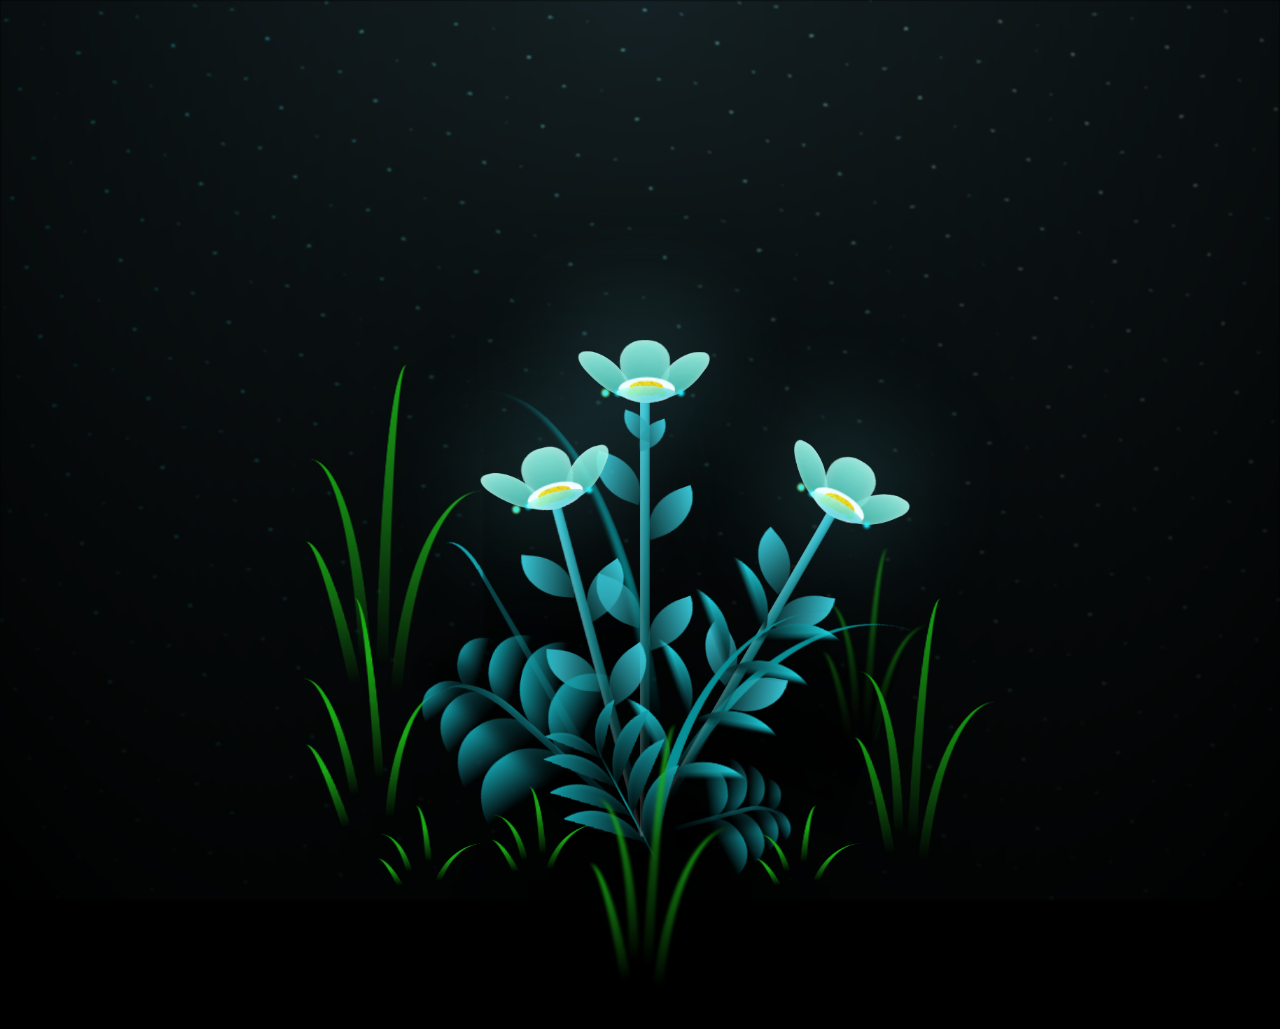
<file: bunga.html>
<!DOCTYPE html>
<html lang="en">
<head>
    <meta charset="UTF-8">
    <meta name="viewport" content="width=device-width, initial-scale=1.0">
    <title>Document</title>
    <link rel="stylesheet" href="bunga.css">
</head>
<body class="not-loaded">
    <div class="night"></div>
    <div class="flowers">
    <div class="flower flower--1">
    <div class="flower__leafs flower__leafs--1">
        <div class="flower__leaf flower__leaf--1"></div>
        <div class="flower__leaf flower__leaf--2"></div>
        <div class="flower__leaf flower__leaf--3"></div>
        <div class="flower__leaf flower__leaf--4"></div>
        

        <div class="flower__white-circle"></div>

        <div class="flower__light flower__light--1"></div>
        <div class="flower__light flower__light--2"></div>
        <div class="flower__light flower__light--3"></div>
        <div class="flower__light flower__light--4"></div>
        <div class="flower__light flower__light--5"></div>
        <div class="flower__light flower__light--6"></div>
        <div class="flower__light flower__light--7"></div>
        <div class="flower__light flower__light--8"></div>

    </div>
    <div class="flower__line">
        <div class="flower__line__leaf flower__line__leaf--1"></div>
        <div class="flower__line__leaf flower__line__leaf--2"></div>
        <div class="flower__line__leaf flower__line__leaf--3"></div>
        <div class="flower__line__leaf flower__line__leaf--4"></div>
        <div class="flower__line__leaf flower__line__leaf--5"></div>
        <div class="flower__line__leaf flower__line__leaf--6"></div>
    </div>
    </div>

    <div class="flower flower--2">
    <div class="flower__leafs flower__leafs--2">
        <div class="flower__leaf flower__leaf--1"></div>
        <div class="flower__leaf flower__leaf--2"></div>
        <div class="flower__leaf flower__leaf--3"></div>
        <div class="flower__leaf flower__leaf--4"></div>
        <div class="flower__white-circle"></div>

        <div class="flower__light flower__light--1"></div>
        <div class="flower__light flower__light--2"></div>
        <div class="flower__light flower__light--3"></div>
        <div class="flower__light flower__light--4"></div>
        <div class="flower__light flower__light--5"></div>
        <div class="flower__light flower__light--6"></div>
        <div class="flower__light flower__light--7"></div>
        <div class="flower__light flower__light--8"></div>

    </div>
    <div class="flower__line">
        <div class="flower__line__leaf flower__line__leaf--1"></div>
        <div class="flower__line__leaf flower__line__leaf--2"></div>
        <div class="flower__line__leaf flower__line__leaf--3"></div>
        <div class="flower__line__leaf flower__line__leaf--4"></div>
    </div>
    </div>

    <div class="flower flower--3">
    <div class="flower__leafs flower__leafs--3">
        <div class="flower__leaf flower__leaf--1"></div>
        <div class="flower__leaf flower__leaf--2"></div>
        <div class="flower__leaf flower__leaf--3"></div>
        <div class="flower__leaf flower__leaf--4"></div>
        <div class="flower__white-circle"></div>

        <div class="flower__light flower__light--1"></div>
        <div class="flower__light flower__light--2"></div>
        <div class="flower__light flower__light--3"></div>
        <div class="flower__light flower__light--4"></div>
        <div class="flower__light flower__light--5"></div>
        <div class="flower__light flower__light--6"></div>
        <div class="flower__light flower__light--7"></div>
        <div class="flower__light flower__light--8"></div>

    </div>
    <div class="flower__line">
        <div class="flower__line__leaf flower__line__leaf--1"></div>
        <div class="flower__line__leaf flower__line__leaf--2"></div>
        <div class="flower__line__leaf flower__line__leaf--3"></div>
        <div class="flower__line__leaf flower__line__leaf--4"></div>
    </div>
    </div>

    <div class="grow-ans" style="--d:1.2s">
    <div class="flower__g-long">
        <div class="flower__g-long__top"></div>
        <div class="flower__g-long__bottom"></div>
    </div>
    </div>

    <div class="growing-grass">
    <div class="flower__grass flower__grass--1">
        <div class="flower__grass--top"></div>
        <div class="flower__grass--bottom"></div>
        <div class="flower__grass__leaf flower__grass__leaf--1"></div>
        <div class="flower__grass__leaf flower__grass__leaf--2"></div>
        <div class="flower__grass__leaf flower__grass__leaf--3"></div>
        <div class="flower__grass__leaf flower__grass__leaf--4"></div>
        <div class="flower__grass__leaf flower__grass__leaf--5"></div>
        <div class="flower__grass__leaf flower__grass__leaf--6"></div>
        <div class="flower__grass__leaf flower__grass__leaf--7"></div>
        <div class="flower__grass__leaf flower__grass__leaf--8"></div>
        <div class="flower__grass__overlay"></div>
    </div>
    </div>

    <div class="growing-grass">
    <div class="flower__grass flower__grass--2">
        <div class="flower__grass--top"></div>
        <div class="flower__grass--bottom"></div>
        <div class="flower__grass__leaf flower__grass__leaf--1"></div>
        <div class="flower__grass__leaf flower__grass__leaf--2"></div>
        <div class="flower__grass__leaf flower__grass__leaf--3"></div>
        <div class="flower__grass__leaf flower__grass__leaf--4"></div>
        <div class="flower__grass__leaf flower__grass__leaf--5"></div>
        <div class="flower__grass__leaf flower__grass__leaf--6"></div>
        <div class="flower__grass__leaf flower__grass__leaf--7"></div>
        <div class="flower__grass__leaf flower__grass__leaf--8"></div>
        <div class="flower__grass__overlay"></div>
    </div>
    </div>

    <div class="grow-ans" style="--d:2.4s">
    <div class="flower__g-right flower__g-right--1">
        <div class="leaf"></div>
    </div>
    </div>

    <div class="grow-ans" style="--d:2.8s">
    <div class="flower__g-right flower__g-right--2">
        <div class="leaf"></div>
    </div>
    </div>

    <div class="grow-ans" style="--d:2.8s">
    <div class="flower__g-front">
        <div class="flower__g-front__leaf-wrapper flower__g-front__leaf-wrapper--1">
        <div class="flower__g-front__leaf"></div>
        </div>
        <div class="flower__g-front__leaf-wrapper flower__g-front__leaf-wrapper--2">
        <div class="flower__g-front__leaf"></div>
        </div>
        <div class="flower__g-front__leaf-wrapper flower__g-front__leaf-wrapper--3">
        <div class="flower__g-front__leaf"></div>
        </div>
        <div class="flower__g-front__leaf-wrapper flower__g-front__leaf-wrapper--4">
        <div class="flower__g-front__leaf"></div>
        </div>
        <div class="flower__g-front__leaf-wrapper flower__g-front__leaf-wrapper--5">
        <div class="flower__g-front__leaf"></div>
        </div>
        <div class="flower__g-front__leaf-wrapper flower__g-front__leaf-wrapper--6">
        <div class="flower__g-front__leaf"></div>
        </div>
        <div class="flower__g-front__leaf-wrapper flower__g-front__leaf-wrapper--7">
        <div class="flower__g-front__leaf"></div>
        </div>
        <div class="flower__g-front__leaf-wrapper flower__g-front__leaf-wrapper--8">
        <div class="flower__g-front__leaf"></div>
        </div>
        <div class="flower__g-front__line"></div>
    </div>
    </div>

    <div class="grow-ans" style="--d:3.2s">
    <div class="flower__g-fr">
        <div class="leaf"></div>
        <div class="flower__g-fr__leaf flower__g-fr__leaf--1"></div>
        <div class="flower__g-fr__leaf flower__g-fr__leaf--2"></div>
        <div class="flower__g-fr__leaf flower__g-fr__leaf--3"></div>
        <div class="flower__g-fr__leaf flower__g-fr__leaf--4"></div>
        <div class="flower__g-fr__leaf flower__g-fr__leaf--5"></div>
        <div class="flower__g-fr__leaf flower__g-fr__leaf--6"></div>
        <div class="flower__g-fr__leaf flower__g-fr__leaf--7"></div>
        <div class="flower__g-fr__leaf flower__g-fr__leaf--8"></div>
    </div>
    </div>

    <div class="long-g long-g--0">
    <div class="grow-ans" style="--d:3s">
        <div class="leaf leaf--0"></div>
    </div>
    <div class="grow-ans" style="--d:2.2s">
        <div class="leaf leaf--1"></div>
    </div>
    <div class="grow-ans" style="--d:3.4s">
        <div class="leaf leaf--2"></div>
    </div>
    <div class="grow-ans" style="--d:3.6s">
        <div class="leaf leaf--3"></div>
    </div>
    </div>

    <div class="long-g long-g--1">
    <div class="grow-ans" style="--d:3.6s">
        <div class="leaf leaf--0"></div>
    </div>
    <div class="grow-ans" style="--d:3.8s">
        <div class="leaf leaf--1"></div>
    </div>
    <div class="grow-ans" style="--d:4s">
        <div class="leaf leaf--2"></div>
    </div>
    <div class="grow-ans" style="--d:4.2s">
        <div class="leaf leaf--3"></div>
    </div>
    </div>

    <div class="long-g long-g--2">
    <div class="grow-ans" style="--d:4s">
        <div class="leaf leaf--0"></div>
    </div>
    <div class="grow-ans" style="--d:4.2s">
        <div class="leaf leaf--1"></div>
    </div>
    <div class="grow-ans" style="--d:4.4s">
        <div class="leaf leaf--2"></div>
    </div>
    <div class="grow-ans" style="--d:4.6s">
        <div class="leaf leaf--3"></div>
    </div>
    </div>

    <div class="long-g long-g--3">
    <div class="grow-ans" style="--d:4s">
        <div class="leaf leaf--0"></div>
    </div>
    <div class="grow-ans" style="--d:4.2s">
        <div class="leaf leaf--1"></div>
    </div>
    <div class="grow-ans" style="--d:3s">
        <div class="leaf leaf--2"></div>
    </div>
    <div class="grow-ans" style="--d:3.6s">
        <div class="leaf leaf--3"></div>
    </div>
    </div>

    <div class="long-g long-g--4">
    <div class="grow-ans" style="--d:4s">
        <div class="leaf leaf--0"></div>
    </div>
    <div class="grow-ans" style="--d:4.2s">
        <div class="leaf leaf--1"></div>
    </div>
    <div class="grow-ans" style="--d:3s">
        <div class="leaf leaf--2"></div>
    </div>
    <div class="grow-ans" style="--d:3.6s">
        <div class="leaf leaf--3"></div>
    </div>
    </div>

    <div class="long-g long-g--5">
    <div class="grow-ans" style="--d:4s">
        <div class="leaf leaf--0"></div>
    </div>
    <div class="grow-ans" style="--d:4.2s">
        <div class="leaf leaf--1"></div>
    </div>
    <div class="grow-ans" style="--d:3s">
        <div class="leaf leaf--2"></div>
    </div>
    <div class="grow-ans" style="--d:3.6s">
        <div class="leaf leaf--3"></div>
    </div>
    </div>

    <div class="long-g long-g--6">
    <div class="grow-ans" style="--d:4.2s">
        <div class="leaf leaf--0"></div>
    </div>
    <div class="grow-ans" style="--d:4.4s">
        <div class="leaf leaf--1"></div>
    </div>
    <div class="grow-ans" style="--d:4.6s">
        <div class="leaf leaf--2"></div>
    </div>
    <div class="grow-ans" style="--d:4.8s">
        <div class="leaf leaf--3"></div>
    </div>
    </div>

    <div class="long-g long-g--7">
    <div class="grow-ans" style="--d:3s">
        <div class="leaf leaf--0"></div>
    </div>
    <div class="grow-ans" style="--d:3.2s">
        <div class="leaf leaf--1"></div>
    </div>
    <div class="grow-ans" style="--d:3.5s">
        <div class="leaf leaf--2"></div>
    </div>
    <div class="grow-ans" style="--d:3.6s">
        <div class="leaf leaf--3"></div>
    </div>
    </div>
    </div>
    <script src="bunga.js"></script>
    </body>

</html>
</file>
<file: bunga.css>
*,
*::after,
*::before {
  padding: 0;
  margin: 0;
  box-sizing: border-box;
}

:root {
  --dark-color: #000;
}

body {
  display: flex;
  align-items: flex-end;
  justify-content: center;
  min-height: 100vh;
  background-color: var(--dark-color);
  overflow: hidden;
  perspective: 1000px;
}

.night {
  position: fixed;
  left: 50%;
  top: 0;
  transform: translateX(-50%);
  width: 100%;
  height: 100%;
  filter: blur(0.1vmin);
  background-image: radial-gradient(ellipse at top, transparent 0%, var(--dark-color)), radial-gradient(ellipse at bottom, var(--dark-color), rgba(145, 233, 255, 0.2)), repeating-linear-gradient(220deg, black 0px, black 19px, transparent 19px, transparent 22px), repeating-linear-gradient(189deg, black 0px, black 19px, transparent 19px, transparent 22px), repeating-linear-gradient(148deg, black 0px, black 19px, transparent 19px, transparent 22px), linear-gradient(90deg, #00fffa, #f0f0f0);
}

.flowers {
  position: relative;
  transform: scale(0.7);
}

.flower {
  position: absolute;
  bottom: 10vmin;
  transform-origin: bottom center;
  z-index: 10;
  --fl-speed: 0.8s;
}
.flower--1 {
  animation: moving-flower-1 4s linear infinite;
}
.flower--1 .flower__line {
  height: 70vmin;
  animation-delay: 0.3s;
}
.flower--1 .flower__line__leaf--1 {
  animation: blooming-leaf-right var(--fl-speed) 1.6s backwards;
}
.flower--1 .flower__line__leaf--2 {
  animation: blooming-leaf-right var(--fl-speed) 1.4s backwards;
}
.flower--1 .flower__line__leaf--3 {
  animation: blooming-leaf-left var(--fl-speed) 1.2s backwards;
}
.flower--1 .flower__line__leaf--4 {
  animation: blooming-leaf-left var(--fl-speed) 1s backwards;
}
.flower--1 .flower__line__leaf--5 {
  animation: blooming-leaf-right var(--fl-speed) 1.8s backwards;
}
.flower--1 .flower__line__leaf--6 {
  animation: blooming-leaf-left var(--fl-speed) 2s backwards;
}
.flower--2 {
  left: 50%;
  transform: rotate(30deg);
  animation: moving-flower-2 4s linear infinite;
}
.flower--2 .flower__line {
  height: 60vmin;
  animation-delay: 0.8s;
}
.flower--2 .flower__line__leaf--1 {
  animation: blooming-leaf-right var(--fl-speed) 1.9s backwards;
}
.flower--2 .flower__line__leaf--2 {
  animation: blooming-leaf-right var(--fl-speed) 1.7s backwards;
}
.flower--2 .flower__line__leaf--3 {
  animation: blooming-leaf-left var(--fl-speed) 1.5s backwards;
}
.flower--2 .flower__line__leaf--4 {
  animation: blooming-leaf-left var(--fl-speed) 1.3s backwards;
}
.flower--3 {
  left: 50%;
  transform: rotate(-15deg);
  animation: moving-flower-3 4s linear infinite;
}
.flower--3 .flower__line {
  animation-delay: 0.9s;
}
.flower--3 .flower__line__leaf--1 {
  animation: blooming-leaf-right var(--fl-speed) 2.5s backwards;
}
.flower--3 .flower__line__leaf--2 {
  animation: blooming-leaf-right var(--fl-speed) 2.3s backwards;
}
.flower--3 .flower__line__leaf--3 {
  animation: blooming-leaf-left var(--fl-speed) 2.1s backwards;
}
.flower--3 .flower__line__leaf--4 {
  animation: blooming-leaf-left var(--fl-speed) 1.9s backwards;
}
.flower__leafs {
  position: relative;
  animation: blooming-flower 2s backwards;
}
.flower__leafs--1 {
  animation-delay: 1.1s;
}
.flower__leafs--2 {
  animation-delay: 1.4s;
}
.flower__leafs--3 {
  animation-delay: 1.7s;
}
.flower__leafs::after {
  content: "";
  position: absolute;
  left: 0;
  top: 0;
  transform: translate(-50%, -100%);
  width: 8vmin;
  height: 8vmin;
  background-color: #6bf0ff;
  filter: blur(10vmin);
}
.flower__leaf {
  position: absolute;
  bottom: 0;
  left: 50%;
  width: 8vmin;
  height: 11vmin;
  border-radius: 51% 49% 47% 53%/44% 45% 55% 69%;
  background-color: #65e6cc;
  background-image: linear-gradient(to top, #40bbab, #a7ffee);
  transform-origin: bottom center;
  opacity: 0.9;
  box-shadow: inset 0 0 2vmin rgba(255, 255, 255, 0.5);
}
.flower__leaf--1 {
  transform: translate(-10%, 1%) rotateY(40deg) rotateX(-50deg);
}
.flower__leaf--2 {
  transform: translate(-50%, -4%) rotateX(40deg);
}
.flower__leaf--3 {
  transform: translate(-90%, 0%) rotateY(45deg) rotateX(50deg);
}
.flower__leaf--4 {
  width: 8vmin;
  height: 8vmin;
  transform-origin: bottom left;
  border-radius: 4vmin 10vmin 4vmin 4vmin;
  transform: translate(0%, 18%) rotateX(70deg) rotate(-43deg);
  background-image: linear-gradient(to top, #39c6d6, #a7ffee);
  z-index: 1;
  opacity: 0.8;
}
.flower__white-circle {
  position: absolute;
  left: -3.5vmin;
  top: -3vmin;
  width: 9vmin;
  height: 4vmin;
  border-radius: 50%;
  background-color: #fff;
}
.flower__white-circle::after {
  content: "";
  position: absolute;
  left: 50%;
  top: 45%;
  transform: translate(-50%, -50%);
  width: 60%;
  height: 60%;
  border-radius: inherit;
  background-image: repeating-linear-gradient(135deg, rgba(0, 0, 0, 0.03) 0px, rgba(0, 0, 0, 0.03) 1px, transparent 1px, transparent 12px), repeating-linear-gradient(45deg, rgba(0, 0, 0, 0.03) 0px, rgba(0, 0, 0, 0.03) 1px, transparent 1px, transparent 12px), repeating-linear-gradient(67.5deg, rgba(0, 0, 0, 0.03) 0px, rgba(0, 0, 0, 0.03) 1px, transparent 1px, transparent 12px), repeating-linear-gradient(135deg, rgba(0, 0, 0, 0.03) 0px, rgba(0, 0, 0, 0.03) 1px, transparent 1px, transparent 12px), repeating-linear-gradient(45deg, rgba(0, 0, 0, 0.03) 0px, rgba(0, 0, 0, 0.03) 1px, transparent 1px, transparent 12px), repeating-linear-gradient(112.5deg, rgba(0, 0, 0, 0.03) 0px, rgba(0, 0, 0, 0.03) 1px, transparent 1px, transparent 12px), repeating-linear-gradient(112.5deg, rgba(0, 0, 0, 0.03) 0px, rgba(0, 0, 0, 0.03) 1px, transparent 1px, transparent 12px), repeating-linear-gradient(45deg, rgba(0, 0, 0, 0.03) 0px, rgba(0, 0, 0, 0.03) 1px, transparent 1px, transparent 12px), repeating-linear-gradient(22.5deg, rgba(0, 0, 0, 0.03) 0px, rgba(0, 0, 0, 0.03) 1px, transparent 1px, transparent 12px), repeating-linear-gradient(45deg, rgba(0, 0, 0, 0.03) 0px, rgba(0, 0, 0, 0.03) 1px, transparent 1px, transparent 12px), repeating-linear-gradient(22.5deg, rgba(0, 0, 0, 0.03) 0px, rgba(0, 0, 0, 0.03) 1px, transparent 1px, transparent 12px), repeating-linear-gradient(135deg, rgba(0, 0, 0, 0.03) 0px, rgba(0, 0, 0, 0.03) 1px, transparent 1px, transparent 12px), repeating-linear-gradient(157.5deg, rgba(0, 0, 0, 0.03) 0px, rgba(0, 0, 0, 0.03) 1px, transparent 1px, transparent 12px), repeating-linear-gradient(67.5deg, rgba(0, 0, 0, 0.03) 0px, rgba(0, 0, 0, 0.03) 1px, transparent 1px, transparent 12px), repeating-linear-gradient(67.5deg, rgba(0, 0, 0, 0.03) 0px, rgba(0, 0, 0, 0.03) 1px, transparent 1px, transparent 12px), linear-gradient(90deg, #ffeb12, #ffce00);
}
.flower__line {
  height: 55vmin;
  width: 1.5vmin;
  background-image: linear-gradient(to left, rgba(0, 0, 0, 0.2), transparent, rgba(255, 255, 255, 0.2)), linear-gradient(to top, transparent 10%, #14757a, #39c6d6);
  box-shadow: inset 0 0 2px rgba(0, 0, 0, 0.5);
  animation: grow-flower-tree 4s backwards;
}
.flower__line__leaf {
  --w: 7vmin;
  --h: calc(var(--w) + 2vmin);
  position: absolute;
  top: 20%;
  left: 90%;
  width: var(--w);
  height: var(--h);
  border-top-right-radius: var(--h);
  border-bottom-left-radius: var(--h);
  background-image: linear-gradient(to top, rgba(20, 117, 122, 0.4), #39c6d6);
}
.flower__line__leaf--1 {
  transform: rotate(70deg) rotateY(30deg);
}
.flower__line__leaf--2 {
  top: 45%;
  transform: rotate(70deg) rotateY(30deg);
}
.flower__line__leaf--3, .flower__line__leaf--4, .flower__line__leaf--6 {
  border-top-right-radius: 0;
  border-bottom-left-radius: 0;
  border-top-left-radius: var(--h);
  border-bottom-right-radius: var(--h);
  left: -460%;
  top: 12%;
  transform: rotate(-70deg) rotateY(30deg);
}
.flower__line__leaf--4 {
  top: 40%;
}
.flower__line__leaf--5 {
  top: 0;
  transform-origin: left;
  transform: rotate(70deg) rotateY(30deg) scale(0.6);
}
.flower__line__leaf--6 {
  top: -2%;
  left: -450%;
  transform-origin: right;
  transform: rotate(-70deg) rotateY(30deg) scale(0.6);
}
.flower__light {
  position: absolute;
  bottom: 0vmin;
  width: 1vmin;
  height: 1vmin;
  background-color: #fffb00;
  border-radius: 50%;
  filter: blur(0.2vmin);
  animation: light-ans 4s linear infinite backwards;
}
.flower__light:nth-child(odd) {
  background-color: #23f0ff;
}
.flower__light--1 {
  left: -2vmin;
  animation-delay: 1s;
}
.flower__light--2 {
  left: 3vmin;
  animation-delay: 0.5s;
}
.flower__light--3 {
  left: -6vmin;
  animation-delay: 0.3s;
}
.flower__light--4 {
  left: 6vmin;
  animation-delay: 0.9s;
}
.flower__light--5 {
  left: -1vmin;
  animation-delay: 1.5s;
}
.flower__light--6 {
  left: -4vmin;
  animation-delay: 3s;
}
.flower__light--7 {
  left: 3vmin;
  animation-delay: 2s;
}
.flower__light--8 {
  left: -6vmin;
  animation-delay: 3.5s;
}
.flower__grass {
  --c: #159faa;
  --line-w: 1.5vmin;
  position: absolute;
  bottom: 12vmin;
  left: -7vmin;
  display: flex;
  flex-direction: column;
  align-items: flex-end;
  z-index: 20;
  transform-origin: bottom center;
  transform: rotate(-48deg) rotateY(40deg);
}
.flower__grass--1 {
  animation: moving-grass 2s linear infinite;
}
.flower__grass--2 {
  left: 2vmin;
  bottom: 10vmin;
  transform: scale(0.5) rotate(75deg) rotateX(10deg) rotateY(-200deg);
  opacity: 0.8;
  z-index: 0;
  animation: moving-grass--2 1.5s linear infinite;
}
.flower__grass--top {
  width: 7vmin;
  height: 10vmin;
  border-top-right-radius: 100%;
  border-right: var(--line-w) solid var(--c);
  transform-origin: bottom center;
  transform: rotate(-2deg);
}
.flower__grass--bottom {
  margin-top: -2px;
  width: var(--line-w);
  height: 25vmin;
  background-image: linear-gradient(to top, transparent, var(--c));
}
.flower__grass__leaf {
  --size: 10vmin;
  position: absolute;
  width: calc(var(--size) * 2.1);
  height: var(--size);
  border-top-left-radius: var(--size);
  border-top-right-radius: var(--size);
  background-image: linear-gradient(to top, transparent, transparent 30%, var(--c));
  z-index: 100;
}
.flower__grass__leaf--1 {
  top: -6%;
  left: 30%;
  --size: 6vmin;
  transform: rotate(-20deg);
  animation: growing-grass-ans--1 2s 2.6s backwards;
}
@keyframes growing-grass-ans--1 {
  0% {
    transform-origin: bottom left;
    transform: rotate(-20deg) scale(0);
  }
}
.flower__grass__leaf--2 {
  top: -5%;
  left: -110%;
  --size: 6vmin;
  transform: rotate(10deg);
  animation: growing-grass-ans--2 2s 2.4s linear backwards;
}
@keyframes growing-grass-ans--2 {
  0% {
    transform-origin: bottom right;
    transform: rotate(10deg) scale(0);
  }
}
.flower__grass__leaf--3 {
  top: 5%;
  left: 60%;
  --size: 8vmin;
  transform: rotate(-18deg) rotateX(-20deg);
  animation: growing-grass-ans--3 2s 2.2s linear backwards;
}
@keyframes growing-grass-ans--3 {
  0% {
    transform-origin: bottom left;
    transform: rotate(-18deg) rotateX(-20deg) scale(0);
  }
}
.flower__grass__leaf--4 {
  top: 6%;
  left: -135%;
  --size: 8vmin;
  transform: rotate(2deg);
  animation: growing-grass-ans--4 2s 2s linear backwards;
}
@keyframes growing-grass-ans--4 {
  0% {
    transform-origin: bottom right;
    transform: rotate(2deg) scale(0);
  }
}
.flower__grass__leaf--5 {
  top: 20%;
  left: 60%;
  --size: 10vmin;
  transform: rotate(-24deg) rotateX(-20deg);
  animation: growing-grass-ans--5 2s 1.8s linear backwards;
}
@keyframes growing-grass-ans--5 {
  0% {
    transform-origin: bottom left;
    transform: rotate(-24deg) rotateX(-20deg) scale(0);
  }
}
.flower__grass__leaf--6 {
  top: 22%;
  left: -180%;
  --size: 10vmin;
  transform: rotate(10deg);
  animation: growing-grass-ans--6 2s 1.6s linear backwards;
}
@keyframes growing-grass-ans--6 {
  0% {
    transform-origin: bottom right;
    transform: rotate(10deg) scale(0);
  }
}
.flower__grass__leaf--7 {
  top: 39%;
  left: 70%;
  --size: 10vmin;
  transform: rotate(-10deg);
  animation: growing-grass-ans--7 2s 1.4s linear backwards;
}
@keyframes growing-grass-ans--7 {
  0% {
    transform-origin: bottom left;
    transform: rotate(-10deg) scale(0);
  }
}
.flower__grass__leaf--8 {
  top: 40%;
  left: -215%;
  --size: 11vmin;
  transform: rotate(10deg);
  animation: growing-grass-ans--8 2s 1.2s linear backwards;
}
@keyframes growing-grass-ans--8 {
  0% {
    transform-origin: bottom right;
    transform: rotate(10deg) scale(0);
  }
}
.flower__grass__overlay {
  position: absolute;
  top: -10%;
  right: 0%;
  width: 100%;
  height: 100%;
  background-color: rgba(0, 0, 0, 0.6);
  filter: blur(1.5vmin);
  z-index: 100;
}
.flower__g-long {
  --w: 2vmin;
  --h: 6vmin;
  --c: #159faa;
  position: absolute;
  bottom: 10vmin;
  left: -3vmin;
  transform-origin: bottom center;
  transform: rotate(-30deg) rotateY(-20deg);
  display: flex;
  flex-direction: column;
  align-items: flex-end;
  animation: flower-g-long-ans 3s linear infinite;
}
@keyframes flower-g-long-ans {
  0%, 100% {
    transform: rotate(-30deg) rotateY(-20deg);
  }
  50% {
    transform: rotate(-32deg) rotateY(-20deg);
  }
}
.flower__g-long__top {
  top: calc(var(--h) * -1);
  width: calc(var(--w) + 1vmin);
  height: var(--h);
  border-top-right-radius: 100%;
  border-right: 0.7vmin solid var(--c);
  transform: translate(-0.7vmin, 1vmin);
}
.flower__g-long__bottom {
  width: var(--w);
  height: 50vmin;
  transform-origin: bottom center;
  background-image: linear-gradient(to top, transparent 30%, var(--c));
  box-shadow: inset 0 0 2px rgba(0, 0, 0, 0.5);
  clip-path: polygon(35% 0, 65% 1%, 100% 100%, 0% 100%);
}
.flower__g-right {
  position: absolute;
  bottom: 6vmin;
  left: -2vmin;
  transform-origin: bottom left;
  transform: rotate(20deg);
}
.flower__g-right .leaf {
  width: 30vmin;
  height: 50vmin;
  border-top-left-radius: 100%;
  border-left: 2vmin solid #079097;
  background-image: linear-gradient(to bottom, transparent, var(--dark-color) 60%);
  mask-image: linear-gradient(to top, transparent 30%, #079097 60%);
}
.flower__g-right--1 {
  animation: flower-g-right-ans 2.5s linear infinite;
}
.flower__g-right--2 {
  left: 5vmin;
  transform: rotateY(-180deg);
  animation: flower-g-right-ans--2 3s linear infinite;
}
.flower__g-right--2 .leaf {
  height: 75vmin;
  filter: blur(0.3vmin);
  opacity: 0.8;
}
@keyframes flower-g-right-ans {
  0%, 100% {
    transform: rotate(20deg);
  }
  50% {
    transform: rotate(24deg) rotateX(-20deg);
  }
}
@keyframes flower-g-right-ans--2 {
  0%, 100% {
    transform: rotateY(-180deg) rotate(0deg) rotateX(-20deg);
  }
  50% {
    transform: rotateY(-180deg) rotate(6deg) rotateX(-20deg);
  }
}
.flower__g-front {
  position: absolute;
  bottom: 6vmin;
  left: 2.5vmin;
  z-index: 100;
  transform-origin: bottom center;
  transform: rotate(-28deg) rotateY(30deg) scale(1.04);
  animation: flower__g-front-ans 2s linear infinite;
}
@keyframes flower__g-front-ans {
  0%, 100% {
    transform: rotate(-28deg) rotateY(30deg) scale(1.04);
  }
  50% {
    transform: rotate(-35deg) rotateY(40deg) scale(1.04);
  }
}
.flower__g-front__line {
  width: 0.3vmin;
  height: 20vmin;
  background-image: linear-gradient(to top, transparent, #079097, transparent 100%);
  position: relative;
}
.flower__g-front__leaf-wrapper {
  position: absolute;
  top: 0;
  left: 0;
  transform-origin: bottom left;
  transform: rotate(10deg);
}
.flower__g-front__leaf-wrapper:nth-child(even) {
  left: 0vmin;
  transform: rotateY(-180deg) rotate(5deg);
  animation: flower__g-front__leaf-left-ans 1s ease-in backwards;
}
.flower__g-front__leaf-wrapper:nth-child(odd) {
  animation: flower__g-front__leaf-ans 1s ease-in backwards;
}
.flower__g-front__leaf-wrapper--1 {
  top: -8vmin;
  transform: scale(0.7);
  animation: flower__g-front__leaf-ans 1s 5.5s ease-in backwards !important;
}
.flower__g-front__leaf-wrapper--2 {
  top: -8vmin;
  transform: rotateY(-180deg) scale(0.7) !important;
  animation: flower__g-front__leaf-left-ans-2 1s 4.6s ease-in backwards !important;
}
.flower__g-front__leaf-wrapper--3 {
  top: -3vmin;
  animation: flower__g-front__leaf-ans 1s 4.6s ease-in backwards;
}
.flower__g-front__leaf-wrapper--4 {
  top: -3vmin;
  transform: rotateY(-180deg) scale(0.9) !important;
  animation: flower__g-front__leaf-left-ans-2 1s 4.6s ease-in backwards !important;
}
@keyframes flower__g-front__leaf-left-ans-2 {
  0% {
    transform: rotateY(-180deg) scale(0);
  }
}
.flower__g-front__leaf-wrapper--5, .flower__g-front__leaf-wrapper--6 {
  top: 2vmin;
}
.flower__g-front__leaf-wrapper--7, .flower__g-front__leaf-wrapper--8 {
  top: 6.5vmin;
}
.flower__g-front__leaf-wrapper--2 {
  animation-delay: 5.2s !important;
}
.flower__g-front__leaf-wrapper--3 {
  animation-delay: 4.9s !important;
}
.flower__g-front__leaf-wrapper--5 {
  animation-delay: 4.3s !important;
}
.flower__g-front__leaf-wrapper--6 {
  animation-delay: 4.1s !important;
}
.flower__g-front__leaf-wrapper--7 {
  animation-delay: 3.8s !important;
}
.flower__g-front__leaf-wrapper--8 {
  animation-delay: 3.5s !important;
}
@keyframes flower__g-front__leaf-ans {
  0% {
    transform: rotate(10deg) scale(0);
  }
}
@keyframes flower__g-front__leaf-left-ans {
  0% {
    transform: rotateY(-180deg) rotate(5deg) scale(0);
  }
}
.flower__g-front__leaf {
  width: 10vmin;
  height: 10vmin;
  border-radius: 100% 0% 0% 100%/100% 100% 0% 0%;
  box-shadow: inset 0 2px 1vmin rgba(44, 238, 252, 0.2);
  background-image: linear-gradient(to bottom left, transparent, var(--dark-color)), linear-gradient(to bottom right, #159faa 50%, transparent 50%, transparent);
  -webkit-mask-image: linear-gradient(to bottom right, #159faa 50%, transparent 50%, transparent);
  mask-image: linear-gradient(to bottom right, #159faa 50%, transparent 50%, transparent);
}
.flower__g-fr {
  position: absolute;
  bottom: -4vmin;
  left: vmin;
  transform-origin: bottom left;
  z-index: 10;
  animation: flower__g-fr-ans 2s linear infinite;
}
@keyframes flower__g-fr-ans {
  0%, 100% {
    transform: rotate(2deg);
  }
  50% {
    transform: rotate(4deg);
  }
}
.flower__g-fr .leaf {
  width: 30vmin;
  height: 50vmin;
  border-top-left-radius: 100%;
  border-left: 2vmin solid #079097;
  mask-image: linear-gradient(to top, transparent 25%, #079097 50%);
  position: relative;
  z-index: 1;
}
.flower__g-fr__leaf {
  position: absolute;
  top: 0;
  left: 0;
  width: 10vmin;
  height: 10vmin;
  border-radius: 100% 0% 0% 100%/100% 100% 0% 0%;
  box-shadow: inset 0 2px 1vmin rgba(44, 238, 252, 0.2);
  background-image: linear-gradient(to bottom left, transparent, var(--dark-color) 98%), linear-gradient(to bottom right, #23f0ff 45%, transparent 50%, transparent);
  mask-image: linear-gradient(135deg, #159faa 40%, transparent 50%, transparent);
}
.flower__g-fr__leaf--1 {
  left: 20vmin;
  transform: rotate(45deg);
  animation: flower__g-fr-leaft-ans-1 0.5s 5.2s linear backwards;
}
@keyframes flower__g-fr-leaft-ans-1 {
  0% {
    transform-origin: left;
    transform: rotate(45deg) scale(0);
  }
}
.flower__g-fr__leaf--2 {
  left: 12vmin;
  top: -7vmin;
  transform: rotate(25deg) rotateY(-180deg);
  animation: flower__g-fr-leaft-ans-6 0.5s 5s linear backwards;
}
.flower__g-fr__leaf--3 {
  left: 15vmin;
  top: 6vmin;
  transform: rotate(55deg);
  animation: flower__g-fr-leaft-ans-5 0.5s 4.8s linear backwards;
}
.flower__g-fr__leaf--4 {
  left: 6vmin;
  top: -2vmin;
  transform: rotate(25deg) rotateY(-180deg);
  animation: flower__g-fr-leaft-ans-6 0.5s 4.6s linear backwards;
}
.flower__g-fr__leaf--5 {
  left: 10vmin;
  top: 14vmin;
  transform: rotate(55deg);
  animation: flower__g-fr-leaft-ans-5 0.5s 4.4s linear backwards;
}
@keyframes flower__g-fr-leaft-ans-5 {
  0% {
    transform-origin: left;
    transform: rotate(55deg) scale(0);
  }
}
.flower__g-fr__leaf--6 {
  left: 0vmin;
  top: 6vmin;
  transform: rotate(25deg) rotateY(-180deg);
  animation: flower__g-fr-leaft-ans-6 0.5s 4.2s linear backwards;
}
@keyframes flower__g-fr-leaft-ans-6 {
  0% {
    transform-origin: right;
    transform: rotate(25deg) rotateY(-180deg) scale(0);
  }
}
.flower__g-fr__leaf--7 {
  left: 5vmin;
  top: 22vmin;
  transform: rotate(45deg);
  animation: flower__g-fr-leaft-ans-7 0.5s 4s linear backwards;
}
@keyframes flower__g-fr-leaft-ans-7 {
  0% {
    transform-origin: left;
    transform: rotate(45deg) scale(0);
  }
}
.flower__g-fr__leaf--8 {
  left: -4vmin;
  top: 15vmin;
  transform: rotate(15deg) rotateY(-180deg);
  animation: flower__g-fr-leaft-ans-8 0.5s 3.8s linear backwards;
}
@keyframes flower__g-fr-leaft-ans-8 {
  0% {
    transform-origin: right;
    transform: rotate(15deg) rotateY(-180deg) scale(0);
  }
}

.long-g {
  position: absolute;
  bottom: 25vmin;
  left: -42vmin;
  transform-origin: bottom left;
}
.long-g--1 {
  bottom: 0vmin;
  transform: scale(0.8) rotate(-5deg);
}
.long-g--1 .leaf {
mask-image: linear-gradient(to top, transparent 40%, #079097 80%) !important;
}
.long-g--1 .leaf--1 {
  --w: 5vmin;
  --h: 60vmin;
  left: -2vmin;
  transform: rotate(3deg) rotateY(-180deg);
}
.long-g--2, .long-g--3 {
  bottom: -3vmin;
  left: -35vmin;
  transform-origin: center;
  transform: scale(0.6) rotateX(60deg);
}
.long-g--2 .leaf, .long-g--3 .leaf {
  mask-image: linear-gradient(to top, transparent 50%, #079097 80%) !important;
}
.long-g--2 .leaf--1, .long-g--3 .leaf--1 {
  left: -1vmin;
  transform: rotateY(-180deg);
}
.long-g--3 {
  left: -17vmin;
  bottom: 0vmin;
}
.long-g--3 .leaf {
  mask-image: linear-gradient(to top, transparent 40%, #079097 80%) !important;
}
.long-g--4 {
  left: 25vmin;
  bottom: -3vmin;
  transform-origin: center;
  transform: scale(0.6) rotateX(60deg);
}
.long-g--4 .leaf {
  mask-image: linear-gradient(to top, transparent 50%, #079097 80%) !important;
}
.long-g--5 {
  left: 42vmin;
  bottom: 0vmin;
  transform: scale(0.8) rotate(2deg);
}
.long-g--6 {
  left: 0vmin;
  bottom: -20vmin;
  z-index: 100;
  filter: blur(0.3vmin);
  transform: scale(0.8) rotate(2deg);
}
.long-g--7 {
  left: 35vmin;
  bottom: 20vmin;
  z-index: -1;
  filter: blur(0.3vmin);
  transform: scale(0.6) rotate(2deg);
  opacity: 0.7;
}
.long-g .leaf {
  --w: 15vmin;
  --h: 40vmin;
  --c: #1aaa15;
  position: absolute;
  bottom: 0;
  width: var(--w);
  height: var(--h);
  border-top-left-radius: 100%;
  border-left: 2vmin solid var(--c);
  mask-image: linear-gradient(to top, transparent 20%, var(--dark-color));
  transform-origin: bottom center;
}
.long-g .leaf--0 {
  left: 2vmin;
  animation: leaf-ans-1 4s linear infinite;
}
.long-g .leaf--1 {
  --w: 5vmin;
  --h: 60vmin;
  animation: leaf-ans-1 4s linear infinite;
}
.long-g .leaf--2 {
  --w: 10vmin;
  --h: 40vmin;
  left: -0.5vmin;
  bottom: 5vmin;
  transform-origin: bottom left;
  transform: rotateY(-180deg);
  animation: leaf-ans-2 3s linear infinite;
}
.long-g .leaf--3 {
  --w: 5vmin;
  --h: 30vmin;
  left: -1vmin;
  bottom: 3.2vmin;
  transform-origin: bottom left;
  transform: rotate(-10deg) rotateY(-180deg);
  animation: leaf-ans-3 3s linear infinite;
}

@keyframes leaf-ans-1 {
  0%, 100% {
    transform: rotate(-5deg) scale(1);
  }
  50% {
    transform: rotate(5deg) scale(1.1);
  }
}
@keyframes leaf-ans-2 {
  0%, 100% {
    transform: rotateY(-180deg) rotate(5deg);
  }
  50% {
    transform: rotateY(-180deg) rotate(0deg) scale(1.1);
  }
}
@keyframes leaf-ans-3 {
  0%, 100% {
    transform: rotate(-10deg) rotateY(-180deg);
  }
  50% {
    transform: rotate(-20deg) rotateY(-180deg);
  }
}
.grow-ans {
  animation: grow-ans 2s var(--d) backwards;
}

@keyframes grow-ans {
  0% {
    transform: scale(0);
    opacity: 0;
  }
}
@keyframes light-ans {
  0% {
    opacity: 0;
    transform: translateY(0vmin);
  }
  25% {
    opacity: 1;
    transform: translateY(-5vmin) translateX(-2vmin);
  }
  50% {
    opacity: 1;
    transform: translateY(-15vmin) translateX(2vmin);
    filter: blur(0.2vmin);
  }
  75% {
    transform: translateY(-20vmin) translateX(-2vmin);
    filter: blur(0.2vmin);
  }
  100% {
    transform: translateY(-30vmin);
    opacity: 0;
    filter: blur(1vmin);
  }
}
@keyframes moving-flower-1 {
  0%, 100% {
    transform: rotate(2deg);
  }
  50% {
    transform: rotate(-2deg);
  }
}
@keyframes moving-flower-2 {
  0%, 100% {
    transform: rotate(18deg);
  }
  50% {
    transform: rotate(14deg);
  }
}
@keyframes moving-flower-3 {
  0%, 100% {
    transform: rotate(-18deg);
  }
  50% {
    transform: rotate(-20deg) rotateY(-10deg);
  }
}
@keyframes blooming-leaf-right {
  0% {
    transform-origin: left;
    transform: rotate(70deg) rotateY(30deg) scale(0);
  }
}
@keyframes blooming-leaf-left {
  0% {
    transform-origin: right;
    transform: rotate(-70deg) rotateY(30deg) scale(0);
  }
}
@keyframes grow-flower-tree {
  0% {
    height: 0;
    border-radius: 1vmin;
  }
}
@keyframes blooming-flower {
  0% {
    transform: scale(0);
  }
}
@keyframes moving-grass {
  0%, 100% {
    transform: rotate(-48deg) rotateY(40deg);
  }
  50% {
    transform: rotate(-50deg) rotateY(40deg);
  }
}
@keyframes moving-grass--2 {
  0%, 100% {
    transform: scale(0.5) rotate(75deg) rotateX(10deg) rotateY(-200deg);
  }
  50% {
    transform: scale(0.5) rotate(79deg) rotateX(10deg) rotateY(-200deg);
  }
}
.growing-grass {
  animation: growing-grass-ans 1s 2s backwards;
}

@keyframes growing-grass-ans {
  0% {
    transform: scale(0);
  }
}
.not-loaded * {
  animation-play-state: paused !important;
}
</file>
